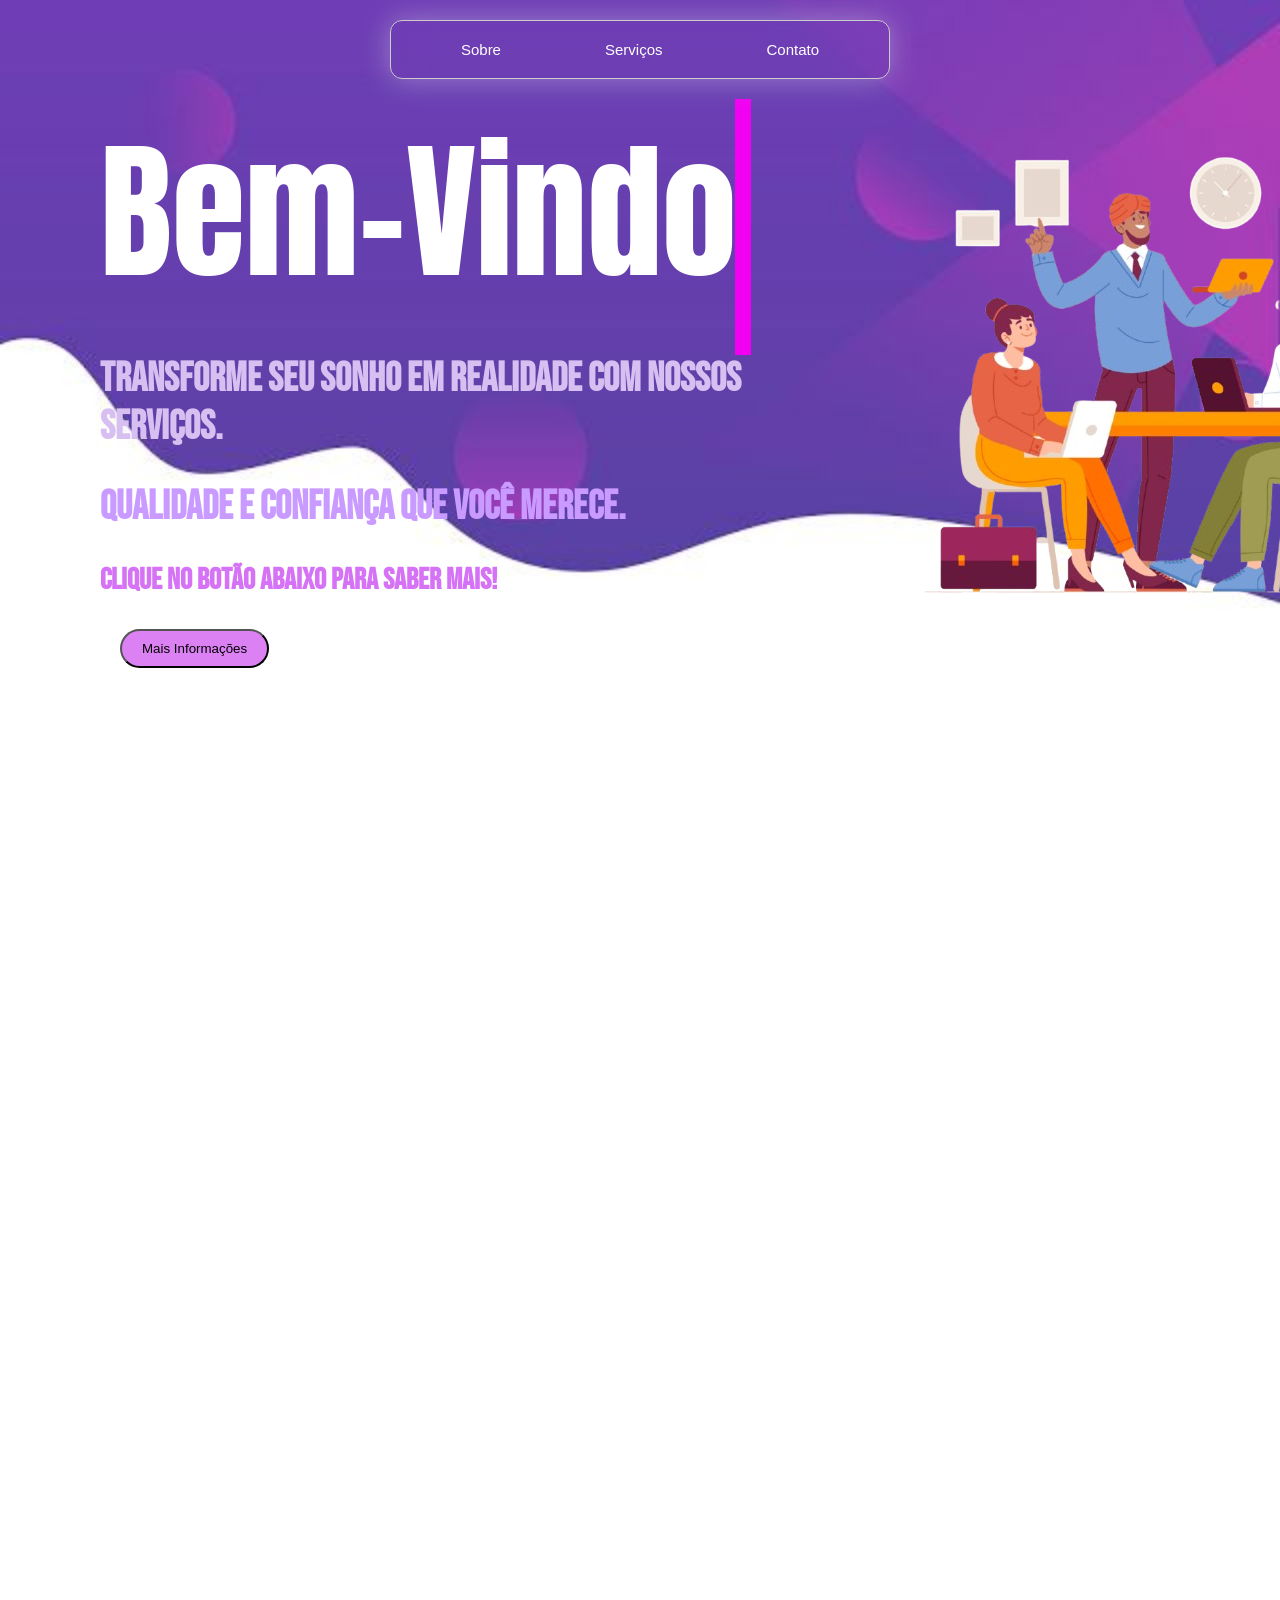
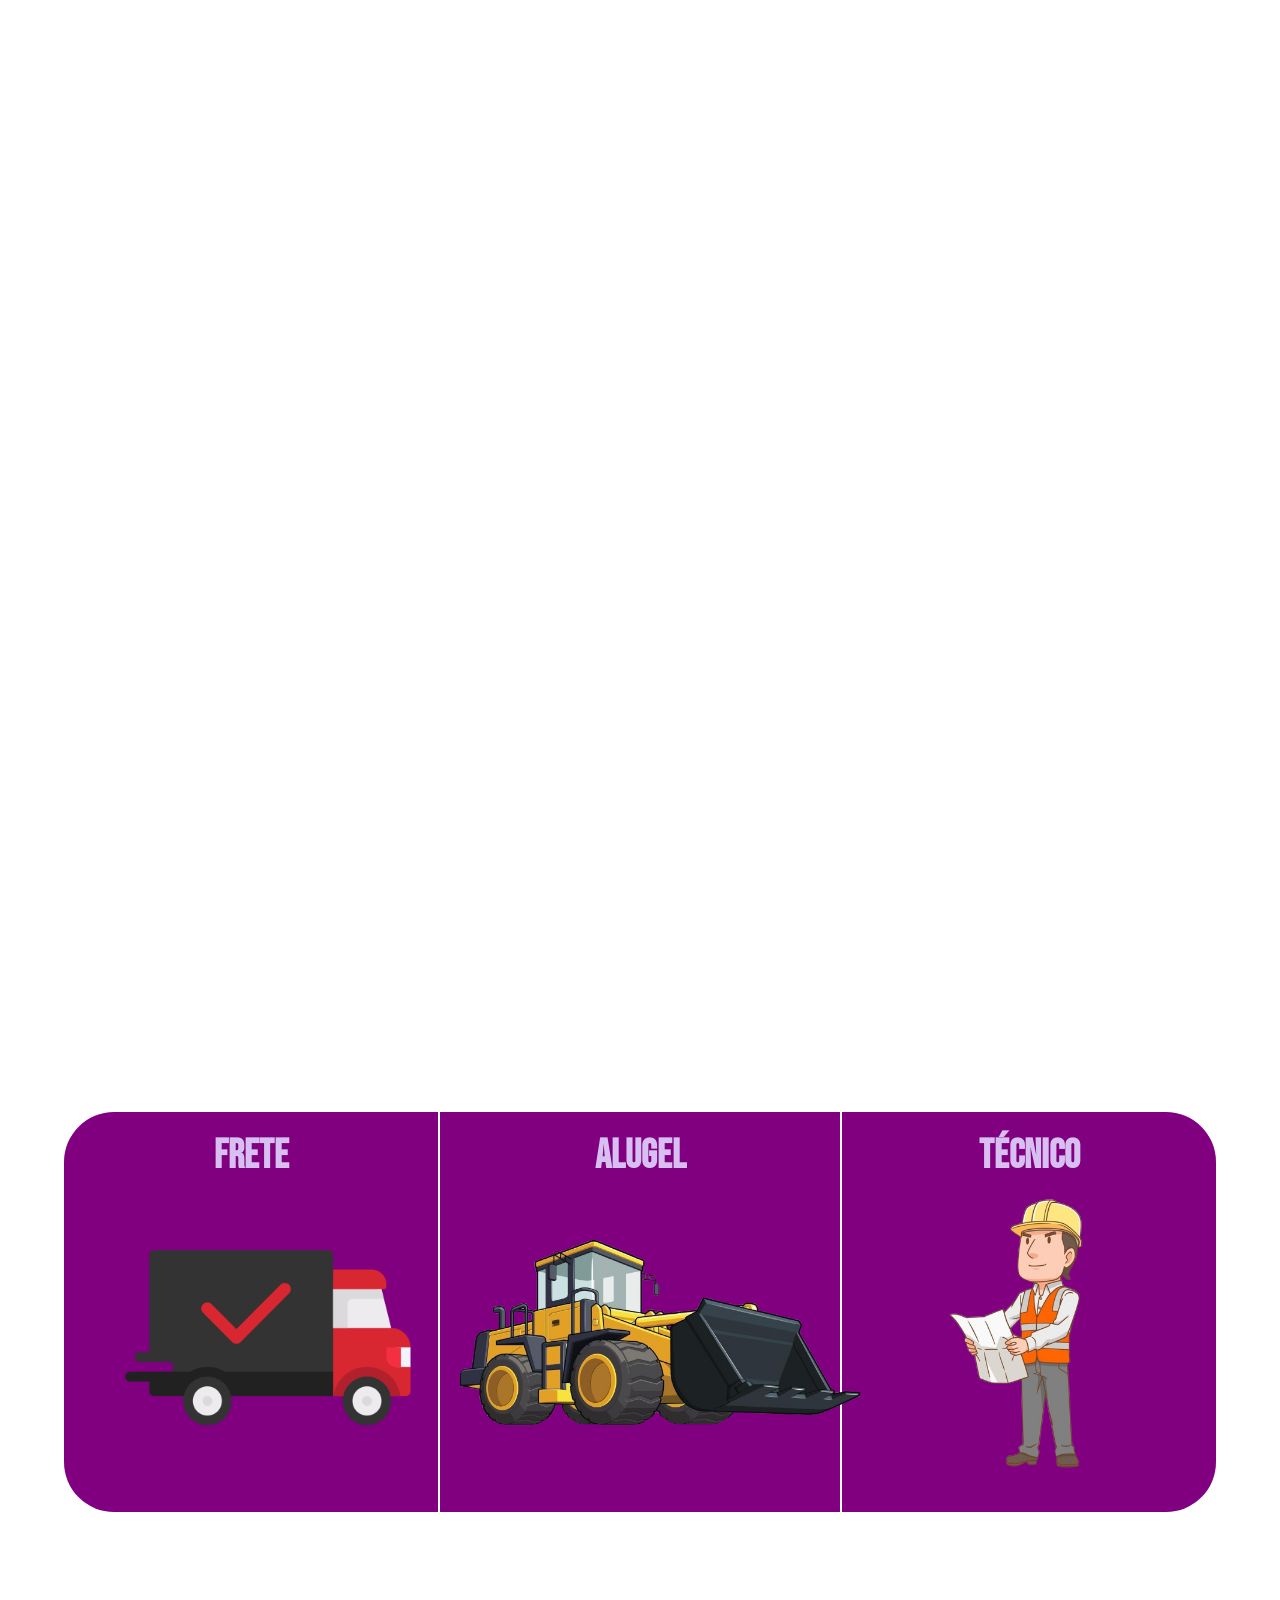
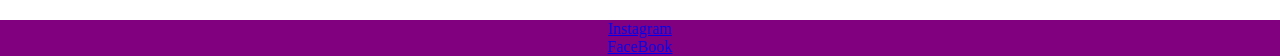
<file: index.html>
<!DOCTYPE html>
<html lang="pt-br">
<head>
    <meta charset="UTF-8">
    <meta name="viewport" content="width=device-width, initial-scale=1.0">
    <link rel="stylesheet" href="css/estilo.css">
    <title>Landing Page</title>
    <style>
        @import url('https://fonts.googleapis.com/css2?family=Bebas+Neue&display=swap');
        @import url('https://fonts.googleapis.com/css2?family=Anton&display=swap');
    </style>
    <link href="https://unpkg.com/aos@2.3.1/dist/aos.css" rel="stylesheet">
</head>
<body>
    <!--Carbaçalho-->
    <div class="header">


        <div class="navbar">
            <div class="container">
                <div class="itens"><a href="#sobre">Sobre</a></div>
                <div class="itens"><a href="#servico">Serviços</a></div>
                <div class="itens"><a href="contato.html">Contato</a></div>
            </div>
        </div>

        <section id="sobre">
        <div class="areaPrincipal">
            <header id="pt1">
                <div class="msg">Bem-Vindo</div>
                <h2>Transforme seu sonho em realidade com nossos serviços.</h2>
                <h3>Qualidade e confiança que você merece.</h3>
                <h4>Clique no botão abaixo para saber mais!</h4>        
            </header>

            <header id="pt2">
                <img src="trabalho-removebg-preview.png" alt="trabalhando"> 
            </header>
        </div>

        <button onclick="saibaMais()">Mais Informações</button>
        </section>
    </div>

    <!--Emblemático-->
    <section class="horizontal-section">
  <div class="sticky-wrapper">
    <div class="horizontal-content">
      <div class="panel">Qualidade</div>
      <div class="panel">Confiança</div>
      <div class="panel">Comprometimento</div>
    </div>
  </div>
</section>
<br><br><br><br><br><br><br><br><br>
        <!--Serviços-->
    <section id="servico">
    <div class="container2">
        <div class="info">
            <div class="servico1">
                <h2>Frete</h2>
                <img src="frete.png" alt="">
            </div>
                <div class="separa"></div>

            <div class="servico2">
                <h2>Alugel</h2>
                <img src="máquina-removebg-preview.png" alt="">
            </div>
                <div class="separa2"></div>
            <div class="servico3">
                <h2>Técnico</h2>
                <img src="tecnico_2-removebg-preview.png" alt="">
            </div>
        </div>
    </div>
    </section>
<br><br><br><br><br><br>

<section id="contato">
    <div class="redes">
        <a href="/"><i class="fa-brands fa-instagram"></i>Instagram</a> <br>
        <a href="/"><i class="fa-brands fa-facebook-f"></i></i>FaceBook</a>
    </div>
</section>

    <script src="https://unpkg.com/aos@2.3.1/dist/aos.js"></script>
    <script>
  AOS.init();
</script>
    <script src="js/js.js"></script>
</body>
</html>
</file>
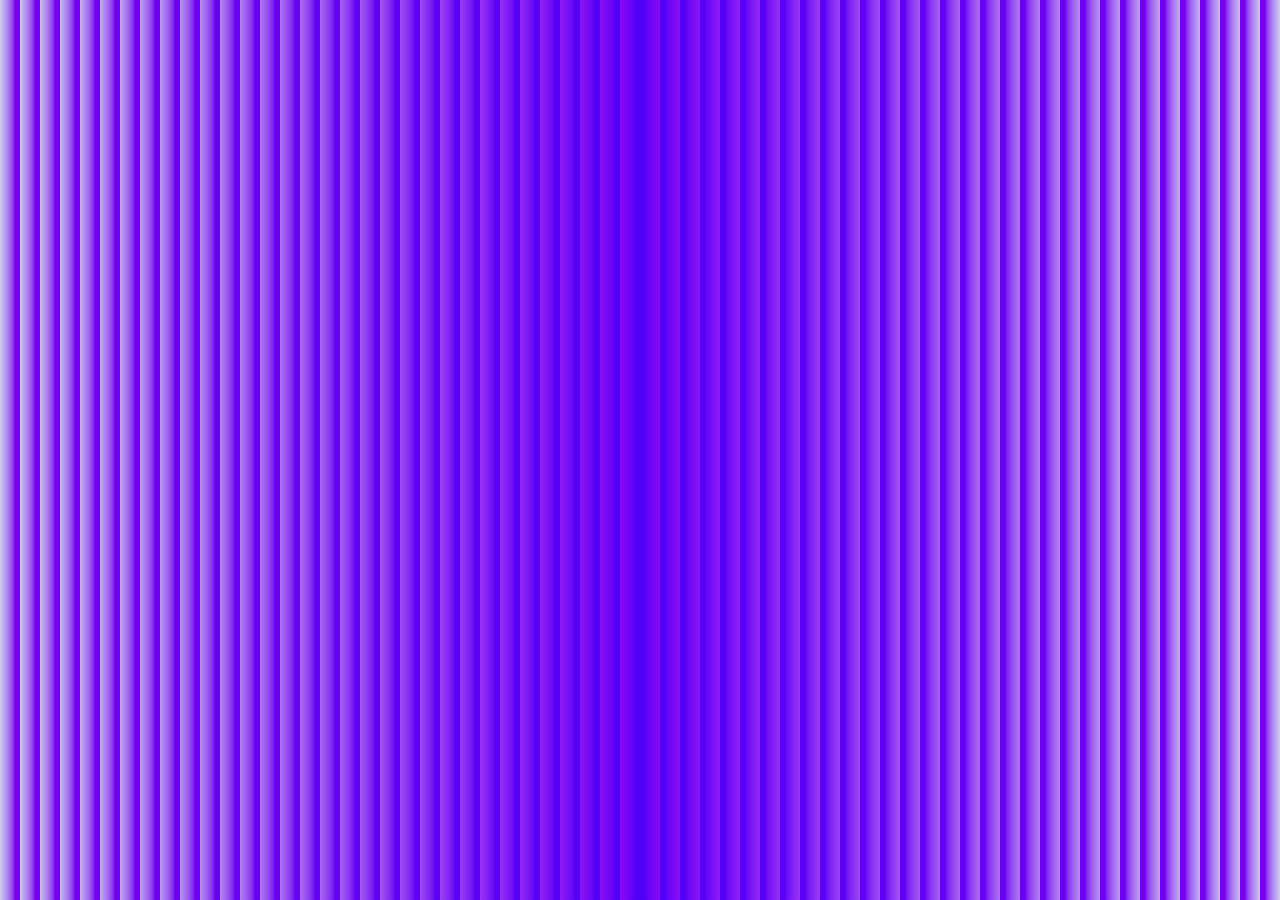
<file: mais.html>
<!DOCTYPE html>
<html lang="en">
<head>
    <meta charset="UTF-8">
    <meta name="viewport" content="width=device-width, initial-scale=1.0">
    <title>Informações Adicionais</title>
    <link rel="stylesheet" href="css/estilo2.css">
</head>
<body>
    
</body>
</html>
</file>
<file: css/estilo.css>
html{
    scroll-behavior: smooth;
}
*{
    margin: 0;
    padding: 0;
    box-sizing: border-box;
}
body{
    margin: 0;
    padding: 0;
}
.container{
    display: flex;
    justify-content: center;
    flex-direction: row;
    gap: 80px;
    margin-top: 20px;
    border: 1px solid #ccc;
    width: 500px;
    border-radius: 50px;
    padding: 10px;
    border: 2px solid rgba(255, 255, 255, 255, 0.2);
    border-radius: 12px;
    background-color: transparent;
    backdrop-filter: blur(20px);
    box-shadow: 0 0 30px rgba(227, 228, 237, 0.4);
}
.navbar{
    display: flex;
    justify-content: center;
}
.itens{
    color: white;
    font-size: 15px;
    font-family: Arial, Helvetica, sans-serif;
    padding: 10px 12px;
}
.itens a{
    text-decoration: none;
    color: white;
    transition: transform 0.3s ease-in-out;
    display: inline-block;
}
.itens a:hover{
    color: rgb(255, 255, 255);
    font-family: Arial, Helvetica, sans-serif;
    transform: scale(1.1);
}
.msg{
    color: rgb(255, 255, 255);
    font-size: 150px;
    font-family: "Anton", sans-serif;
    font-weight: 400;
    font-style: normal;
    display: block;

    border-right: 16px solid #f100f1;
    white-space: nowrap;
    overflow: hidden;

    width: 0ch;
    animation-delay: 2s;
    animation: mark 1s step-end infinite, write 6s steps(30) forwards alternate;

}
@keyframes write{
    20%{
        width: 8.8ch;
    }
    70%{
        width: 8.8ch;
    }
    85%{
        width: 0ch;
    }
    100%{
        width: 8.8ch;
    }
    
}
.areaPrincipal{
    display: grid;
    grid-template-columns: repeat(2, 1fr);
    animation: opacidade linear forwards;
    animation-timeline: scroll();
    animation-range: 0 300px;
}
#pt1{
    margin-top: 20px;
    display: grid;
    margin-left: 100px;
    flex-direction: column;
    opacity: 0;
    transition: opacity 1s ease;
}
#pt1.ativo{
    opacity: 1;
}
#pt2{
    margin-top: 50px;
    display: grid;
    margin-left: 100px;
    flex-direction: column;
    opacity: 0;
    transition: opacity 1s ease;
}
#pt2.ativo{
    opacity: 1;
}
#pt2 img{
    width: 500px;
    margin-left: 50px;
}
h2{
    color: rgb(215, 191, 241);
    font-size: 40px;
    font-family: "Bebas Neue", sans-serif;
    font-weight: 600;
    font-style: normal;
}
h3{
    color: rgb(201, 154, 255);
    font-size: 40px;
    font-family: "Bebas Neue", sans-serif;
    font-weight: 600;
    font-style: normal;
}
h4{
    color: rgb(214, 114, 245);
    font-size: 30px;
    font-family: "Bebas Neue", sans-serif;
    font-weight: 600;
    font-style: normal;
}
button{
    margin-left: 120px;
    padding: 10px 20px;
    border-radius: 20px;
    background: rgb(220, 129, 243);
    cursor: pointer;
    transition: transform 0.6s ease;
    overflow: hidden;
    position: relative;

    animation: opacidade linear forwards;
    animation-timeline: scroll();
    animation-range: 0 300px;
}
button:hover{
    width: 300% 300%;
    transform: scale(1.15);
    animation: rgb 10s ease infinite;
}
@keyframes opacidade{
    0%{
        opacity: 1;
    }
    40%{
        opacity: 0.6;
    }
    80%{
        opacity: 0.4;
    }
    100%{
        opacity: 0.1;
    }

}
.horizontal-section {
  height: 350vh; /* altura grande para permitir scroll */
}

.sticky-wrapper {
  position: sticky;
  top: 0;
  height: 100vh;
  overflow: hidden;
}

.horizontal-content {
  display: flex;
  height: 100%;
}

.panel {
  min-width: 80vw;
  height: 100vh;
  display: flex;
  align-items: center;
  justify-content: center;
  font-size: 5rem;
}

.header{
    position: relative;
    display: block;
    height: 100%;
    z-index: 3;

    
    background-image: url(../Cool\ colorful\ backgrounds\ for\ your\ landing\ page.jpg);
    background-repeat: no-repeat;
    background-size: cover;
    height: 100vh;
    background-size: 100%;
}
.container2{
    display: flex;
    justify-content: center;
}
.info{
    display: grid;
    grid-template-columns: 1fr 2px 1fr 2px 1fr;
    text-align: center;
    margin-top: 100px;
    background: purple;
    width: 90%;
    height: 400px;
    border-radius: 50px;



    animation: opacidade2 1ms ease-in-out;
    animation-timeline: scroll() ;
    animation-range: 0 100%;
    z-index: 1;
}
.separa,
.separa2 {
    background: white;
    height: 100%;
}
.servico1 h2{
    margin-top: 20px;
}
.servico1 img{
    width: 300px;
    position: relative;
    left: 20px;

    transition: transform 0.4s ease-in-out;
}
.servico2 h2{
    margin-top: 20px;
}
.servico2 img{
    width: 400px;
    position: relative;
    left: 20px;
    top: 60px;

    transition: transform 0.4s ease-in-out;
}
.servico3 h2{
    margin-top: 20px;
}
.servico3 img{
    width: 300px;
    position: relative;

    transition: transform 0.4s ease-in-out;
}
.servico1 img:hover{
    transform:scale(1.1);
}
.servico2 img:hover{
    transform:scale(1.1);
}
.servico3 img:hover{
    transform:scale(1.1);
}

@keyframes opacidade2{
    from{
        translate: -900vw 0;
    }
    to{
        translate: 0 0;
    }
}
.redes{
    background: purple;
    width: 100%;
    text-align: center;
    height: auto;
}
@media only screen and (max-width: 600px) {
    .msg{
        font-size: 80px;
    }
    h2{
        font-size: 25px;
    }
    h3{
        font-size: 25px;
    }
    h4{
        font-size: 20px;
    }
}
</file>
<file: css/estilo2.css>
body{
    background-color: #e5e5f7;
opacity: 0.5;
background-image: radial-gradient(circle at center center, #9602ff, #e5e5f7), repeating-radial-gradient(circle at center center, #9602ff, #9602ff, 10px, transparent 20px, transparent 10px);
background-blend-mode: multiply;
}
</file>
